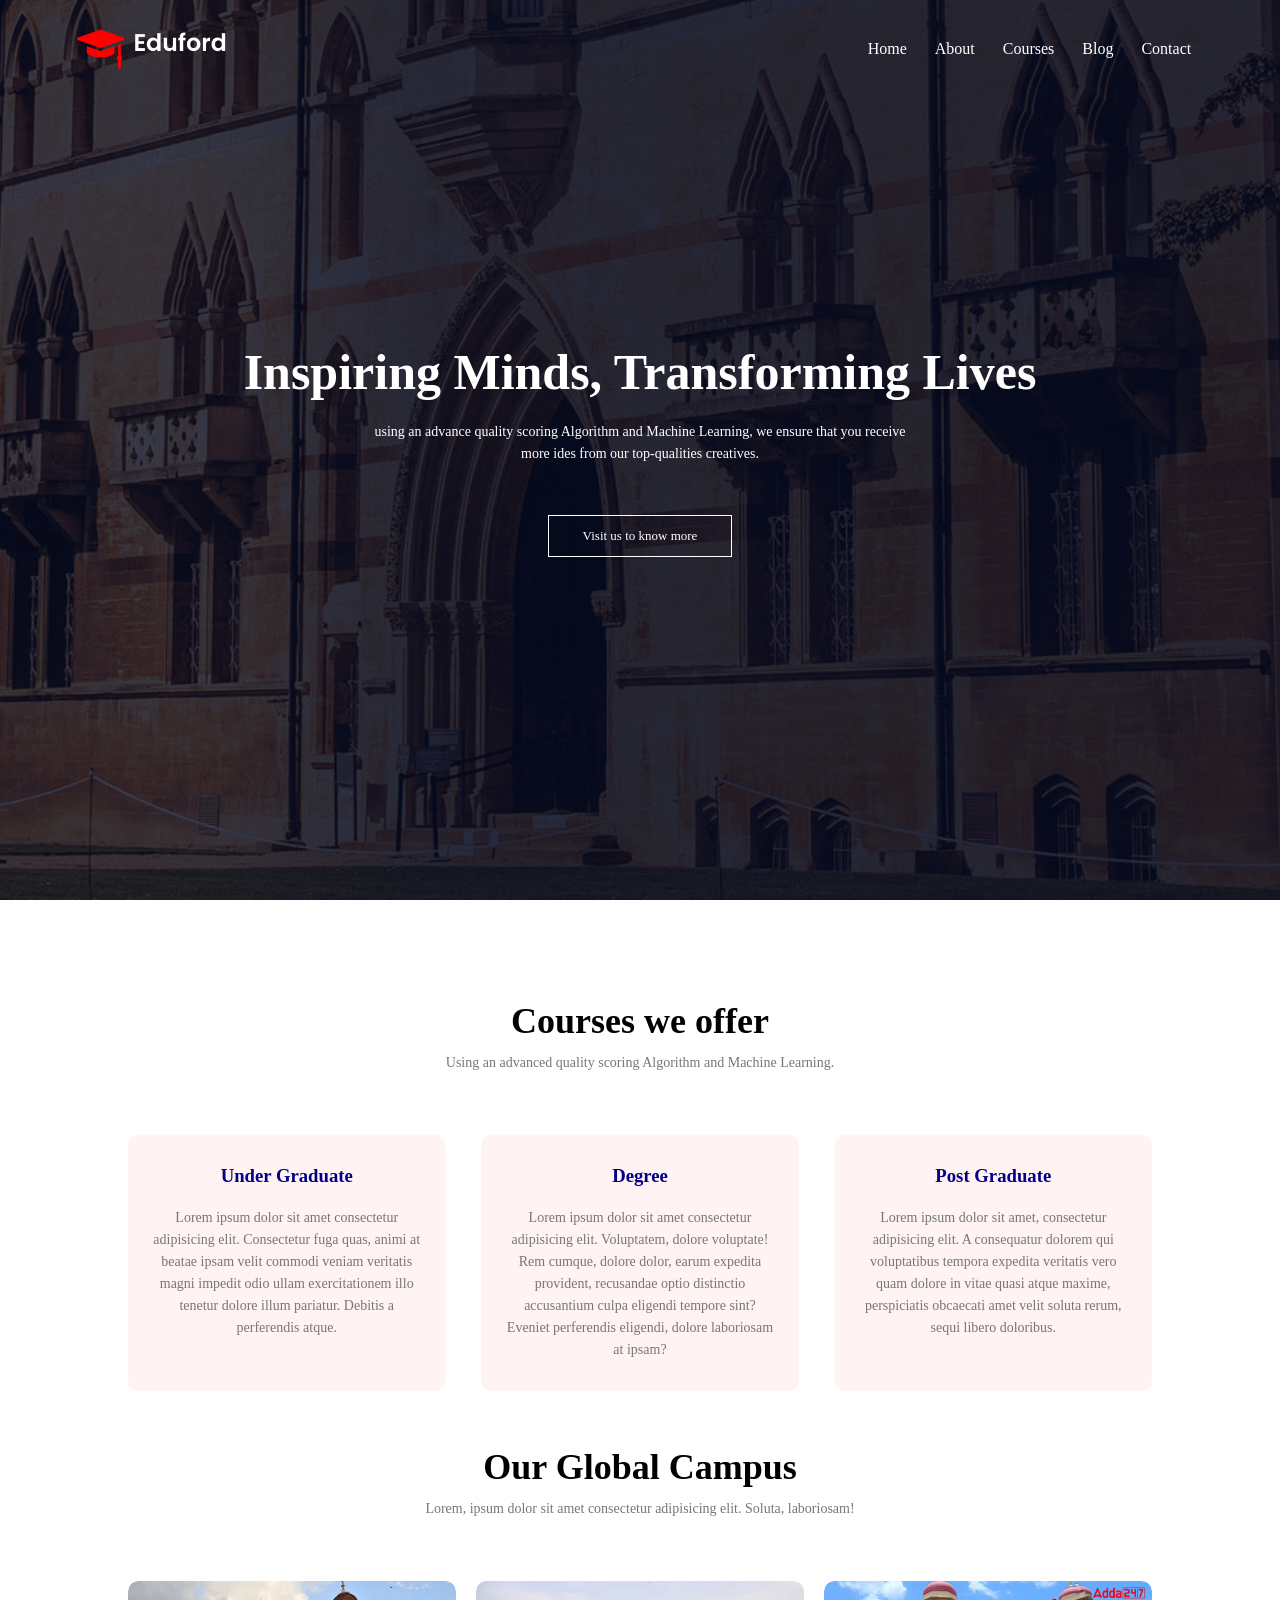
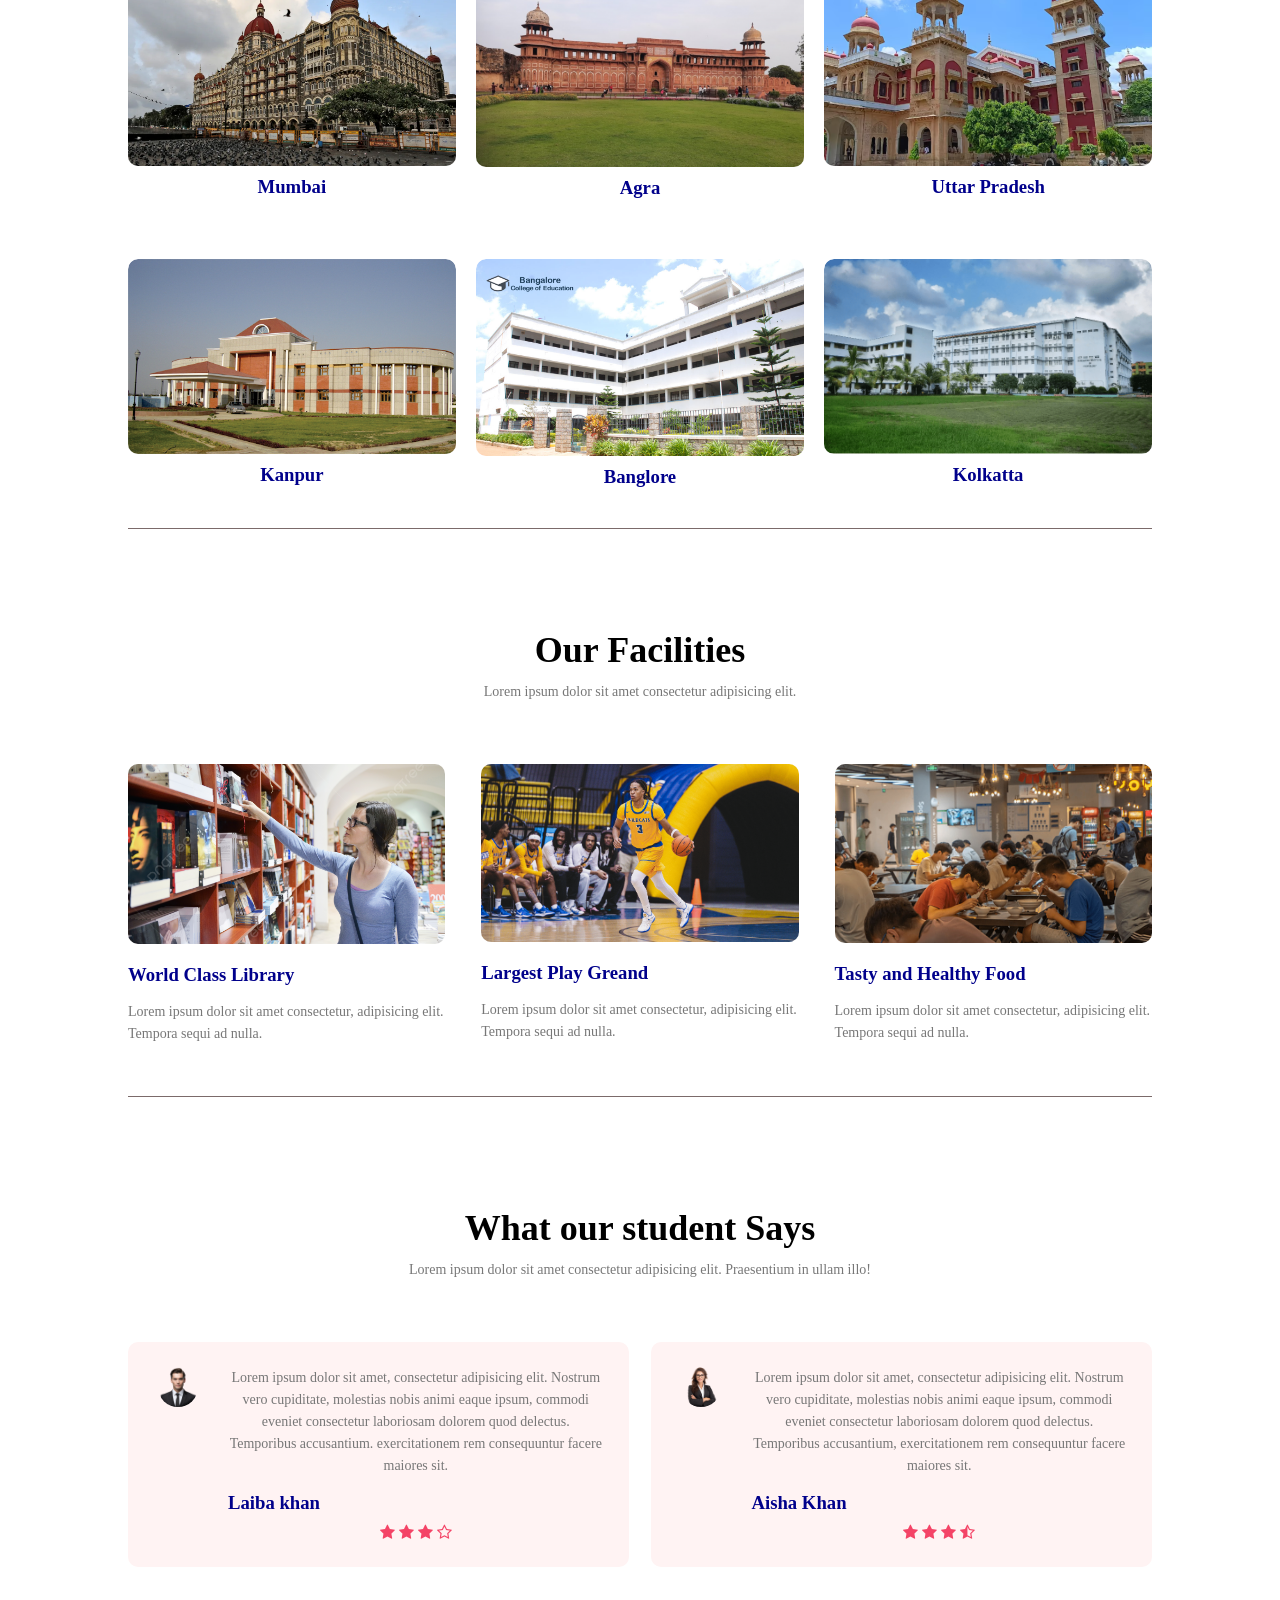
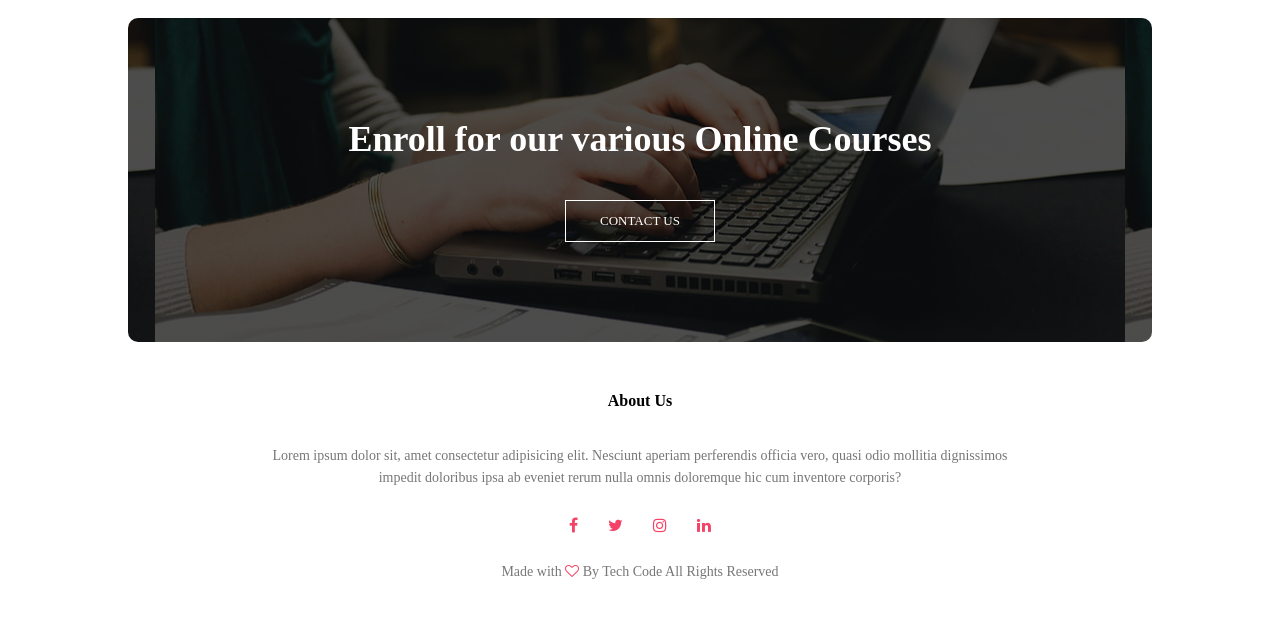
<file: index.html>
<!DOCTYPE html>
<html lang="en">
<head>
    <meta charset="UTF-8">
    <meta name="viewport" content="width=device-width, initial-scale=1.0">
    <title>College Website</title>
    <link rel="stylesheet" href="style.css">
    <link rel="stylesheet" href="https://stackpath.bootstrapcdn.com/font-awesome/4.7.0/css/font-awesome.min.css">
</head>
<body>
    <section class="header">
        <nav>
            <a href="index.html"><img src="logo.png" alt=""></a>
            <div class="nav-links">
                <ul>
                    <li><a href="index.html">Home</a></li>
                    <li><a href="about.html">About</a></li>
                    <li><a href="courses.html">Courses</a></li>
                    <li><a href="blog.html">Blog</a></li>
                    <li><a href="contact.html">Contact</a></li>
                </ul>
            </div>
        </nav>

        <div class="text-box">
            <h1>Inspiring  Minds, Transforming Lives</h1>
            <p> using an advance quality scoring Algorithm and Machine Learning, we ensure that you receive  <br>
                more ides from our top-qualities creatives.
            </p>
            <a href="" class="hero-btn">Visit us to know more</a>
        </div>
    </section>

    <!-- ............Courses.............. -->
    <section class="course">
        <h1>Courses we offer</h1>
        <p>Using an advanced quality scoring Algorithm and Machine Learning.</p>

        <div class="row">
            <div class="course-col">
                <h3>Under Graduate</h3>
                <p>Lorem ipsum dolor sit amet consectetur adipisicing elit. Consectetur fuga quas, animi at beatae ipsam velit commodi veniam veritatis magni impedit odio ullam exercitationem illo tenetur dolore illum pariatur. Debitis a perferendis atque.</p>
            </div>
            <div class="course-col">
                <h3>Degree</h3>
                <p>Lorem ipsum dolor sit amet consectetur adipisicing elit. Voluptatem, dolore voluptate! Rem cumque, dolore dolor, earum expedita provident, recusandae optio distinctio accusantium culpa eligendi tempore sint? Eveniet perferendis eligendi, dolore laboriosam at ipsam?</p>
            </div>
            <div class="course-col">
                <h3>Post Graduate</h3>
                <p>Lorem ipsum dolor sit amet, consectetur adipisicing elit. A consequatur dolorem qui voluptatibus tempora expedita veritatis vero quam dolore in vitae quasi atque maxime, perspiciatis obcaecati amet velit soluta rerum, sequi libero doloribus.</p>
            </div>
        </div>
    </section>

    <!-- ..............Campus.......... -->
     <section class="campus">
        <h1>Our Global Campus</h1>
        <p>Lorem, ipsum dolor sit amet consectetur adipisicing elit. Soluta, laboriosam!</p>

        <div class="row">
            <div class="campus-col">
                <img src="mumbai.png" alt="">
                <div class="layer">
                    <h3>Mumbai</h3>
                </div>
            </div>

            <div class="campus-col">
                <img src="agra.png" alt="">
                <div class="layer">
                    <h3>Agra</h3>
                </div>
            </div>

            <div class="campus-col">
                <img src="oldest.png" alt="">
                <div class="layer">
                    <h3>Uttar Pradesh</h3>
                </div>
            </div>
        </div>

        <div class="row2">

            <div class="campus-col">
                <img src="kanpur.png" alt="">
                <div class="layer">
                    <h3>Kanpur</h3>
                </div>
            </div>

            <div class="campus-col">
                <img src="banglore2.png" alt="">
                <div class="layer">
                    <h3>Banglore</h3>
                </div>
            </div>

            <div class="campus-col">
                <img src="kolkata.png" alt="">
                <div class="layer">
                    <h3>Kolkatta</h3>
                </div>
            </div>
        </div>
        <hr>
     </section>

     <!-- ...........Facilities............. -->
      <section class="facilities">
        <h1>Our Facilities</h1>
        <p>Lorem ipsum dolor sit amet consectetur adipisicing elit.</p>
        <div class="row">
            <div class="facilities-col">
                <img src="lib.png" alt="">
                <h3>World Class Library</h3>
                <p>Lorem ipsum dolor sit amet consectetur, adipisicing elit. Tempora sequi ad nulla.</p>
            </div>

            <div class="facilities-col">
                <img src="game3.png" alt="">
                <h3>Largest Play Greand</h3>
                <p>Lorem ipsum dolor sit amet consectetur, adipisicing elit. Tempora sequi ad nulla.</p>
            </div>

            <div class="facilities-col">
                <img src="cantin1.jpg" alt="">
                <h3>Tasty and Healthy Food</h3>
                <p>Lorem ipsum dolor sit amet consectetur, adipisicing elit. Tempora sequi ad nulla.</p>
            </div>
        </div>
        <hr>
      </section>

      <!-- ..............testimonials section.............. -->
       <section class="testimonials">
        <h1>What our student Says</h1>
        <p>Lorem ipsum dolor sit amet consectetur adipisicing elit. Praesentium in ullam illo!</p>
        <div class="row">
            <div class="testimonials-col">
                <img src="man2.png" alt="">
                <div>
                    <p>Lorem ipsum dolor sit amet, consectetur adipisicing elit. Nostrum vero cupiditate, molestias nobis animi eaque ipsum, commodi eveniet consectetur laboriosam dolorem quod delectus. Temporibus accusantium. exercitationem rem consequuntur facere maiores sit.</p>
                    <h3>Laiba khan</h3>
                    <i class="fa fa-star"></i>
                    <i class="fa fa-star"></i>
                    <i class="fa fa-star"></i>
                    <i class="fa fa-star-o"></i>
                </div>
            </div>

            <div class="testimonials-col">
                <img src="girl2.png" alt="">
                <div>
                    <p>Lorem ipsum dolor sit amet, consectetur adipisicing elit. Nostrum vero cupiditate, molestias nobis animi eaque ipsum, commodi eveniet consectetur laboriosam dolorem quod delectus. Temporibus accusantium, exercitationem rem consequuntur facere maiores sit.</p>
                    <h3>Aisha Khan</h3>
                    <i class="fa fa-star"></i>
                    <i class="fa fa-star"></i>
                    <i class="fa fa-star"></i>
                    <i class="fa fa-star-half-o"></i>
                </div>
            </div>
        </div>
       </section>

       <!-- ................call to action secton....................... -->
        <section class="cta">
            <h1>Enroll for our various Online Courses</h1>
            <a href="" class="hero-btn">CONTACT US</a>
        </section>

        <!-- .............Footer section............... -->
         <section class="footer">
            <h4>About Us</h4>
            <p>Lorem ipsum dolor sit, amet consectetur adipisicing elit. Nesciunt aperiam perferendis officia vero, quasi odio mollitia dignissimos <br> impedit doloribus ipsa ab eveniet rerum nulla omnis doloremque hic cum inventore corporis?</p>

            <div class="icons">
                <i class="fa fa-facebook"></i>
                <i class="fa fa-twitter"></i>
                <i class="fa fa-instagram"></i>  
                <i class="fa fa-linkedin"></i>  
            </div>

            <p>Made with <i class="fa fa-heart-o"></i> By Tech Code All Rights Reserved</p>
         </section>
</body>
</html>
</file>
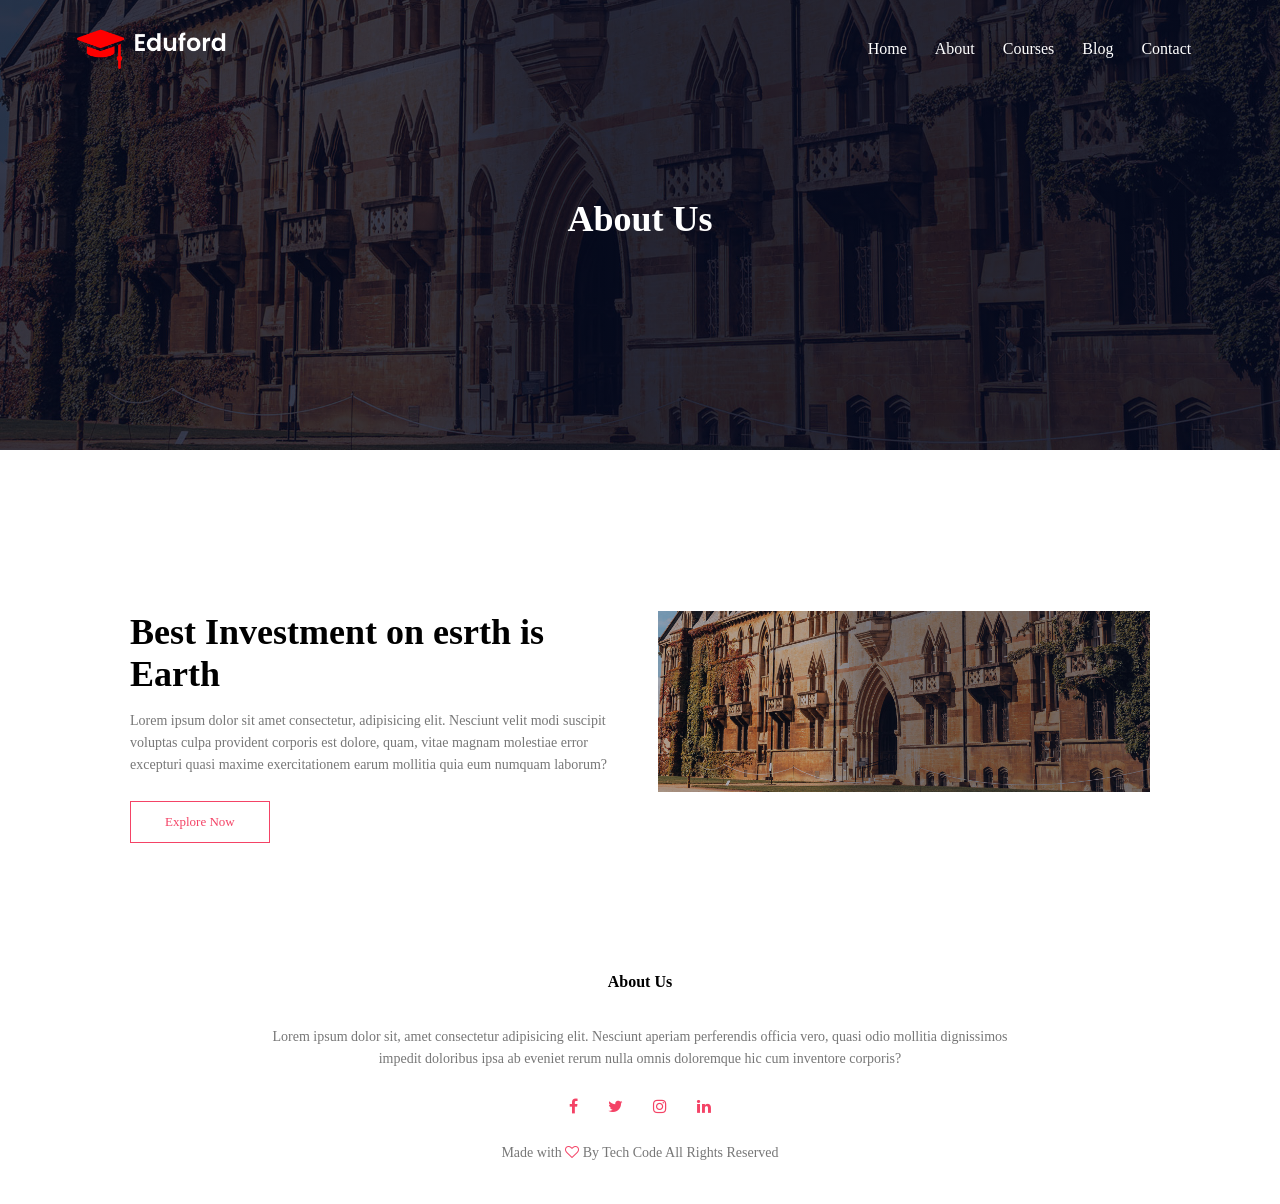
<file: about.html>
<!DOCTYPE html>
<html lang="en">

<head>
    <meta charset="UTF-8">
    <meta name="viewport" content="width=device-width, initial-scale=1.0">
    <title>College Website</title>
    <link rel="stylesheet" href="style.css">
    <link rel="stylesheet" href="https://stackpath.bootstrapcdn.com/font-awesome/4.7.0/css/font-awesome.min.css">
</head>

<body>
    <section class="sub-header">
        <nav>
            <a href="index.html"><img src="logo.png" alt=""></a>
            <div class="nav-links">
                <ul>
                    <li><a href="index.html">Home</a></li>
                    <li><a href="about.html">About</a></li>
                    <li><a href="courses.html">Courses</a></li>
                    <li><a href="blog.html">Blog</a></li>
                    <li><a href="contact.html">Contact</a></li>
                </ul>
            </div>
        </nav>

        <h1>About Us</h1>

    </section>

    <!-- ............about us................. -->
     
    <section class="about-us">
        <div class="rows">
        <div class="row">
            <div class="about-col">
                <h1>Best Investment on esrth is Earth</h1>
                <p>Lorem ipsum dolor sit amet consectetur, adipisicing elit. Nesciunt velit modi suscipit voluptas culpa provident corporis est dolore, quam, vitae magnam molestiae error excepturi quasi maxime exercitationem earum mollitia quia eum numquam laborum?</p>

                <a href="" class="hero-btn red-btn">Explore Now</a>
            </div>
            <div class="about-col">
                <img src="banner.png">
            </div>
        </div>
        </div>
    </section>
    

    <!-- .............Footer section............... -->
    <section class="footer">
        <h4>About Us</h4>
        <p>Lorem ipsum dolor sit, amet consectetur adipisicing elit. Nesciunt aperiam perferendis officia vero, quasi
            odio mollitia dignissimos <br> impedit doloribus ipsa ab eveniet rerum nulla omnis doloremque hic cum
            inventore corporis?</p>

        <div class="icons">
            <i class="fa fa-facebook"></i>
            <i class="fa fa-twitter"></i>
            <i class="fa fa-instagram"></i>
            <i class="fa fa-linkedin"></i>
        </div>

        <p>Made with <i class="fa fa-heart-o"></i> By Tech Code All Rights Reserved</p>
    </section>
</body>

</html>
</file>
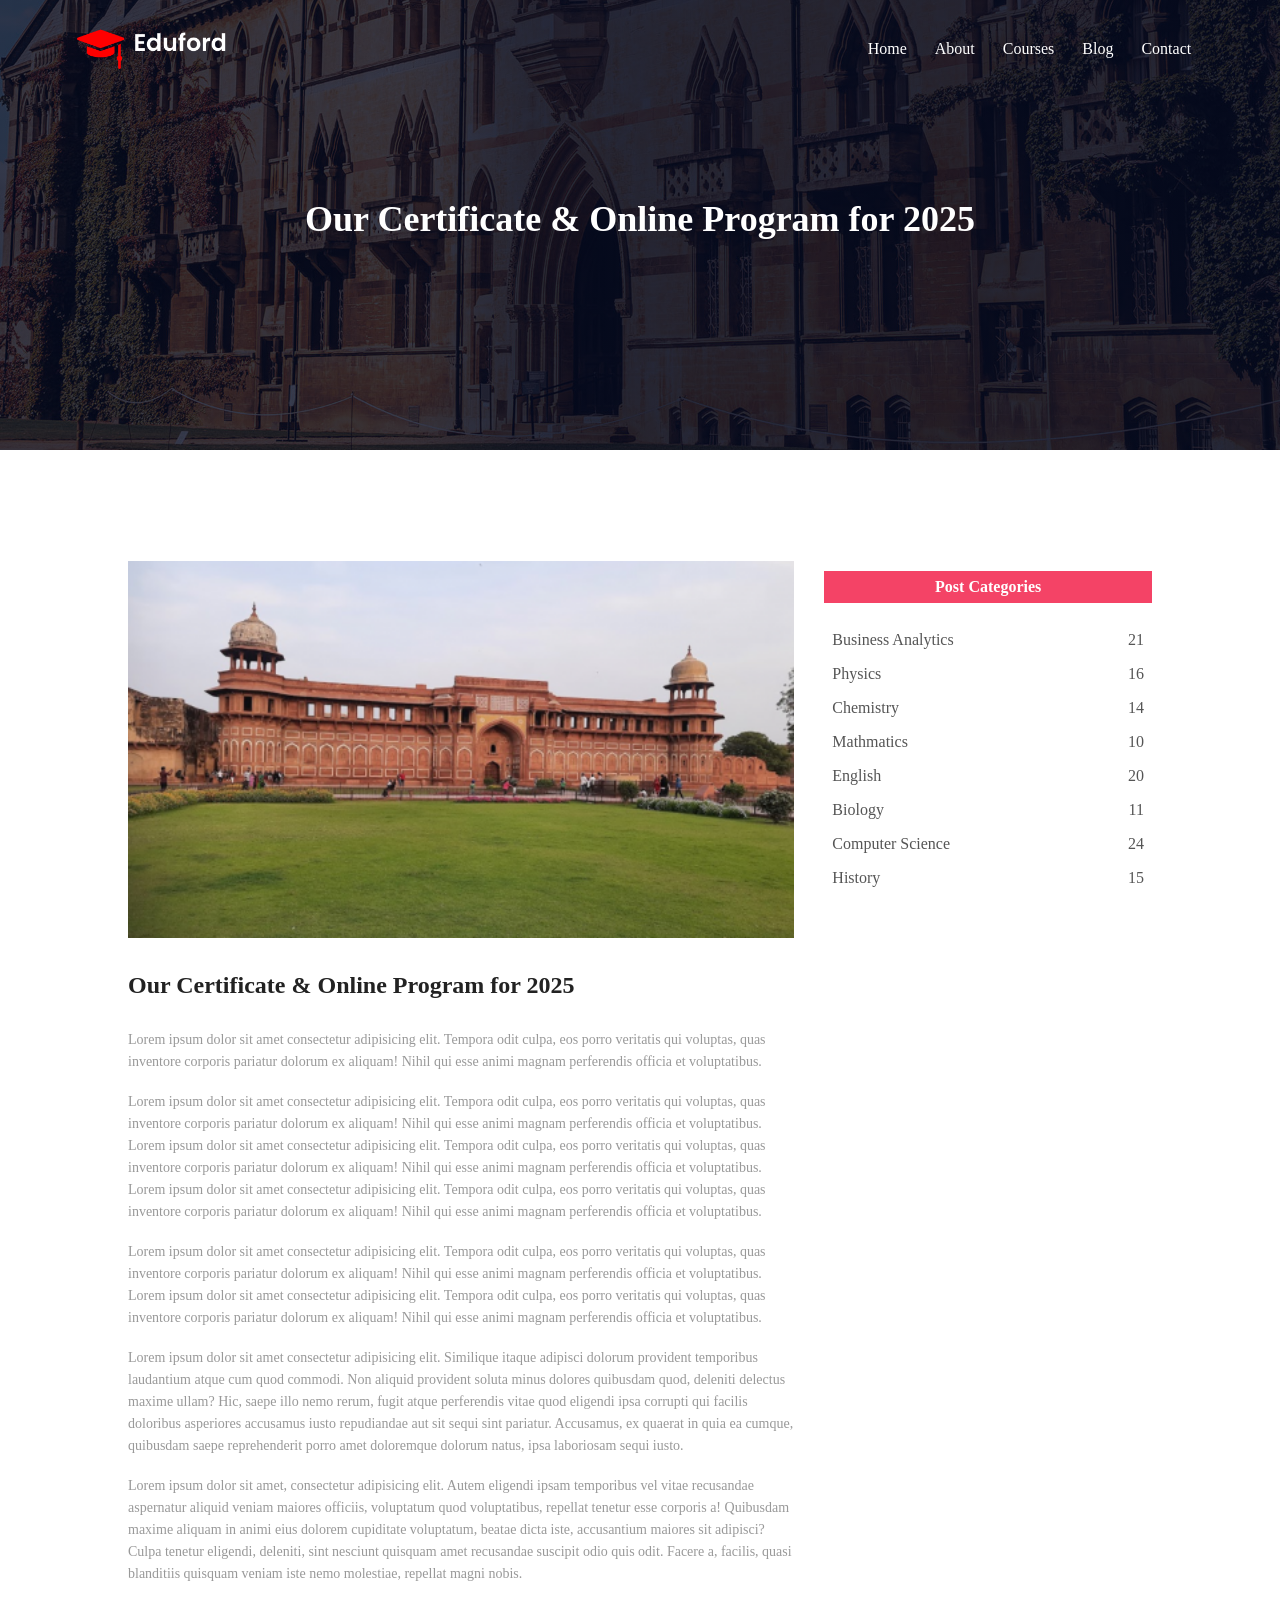
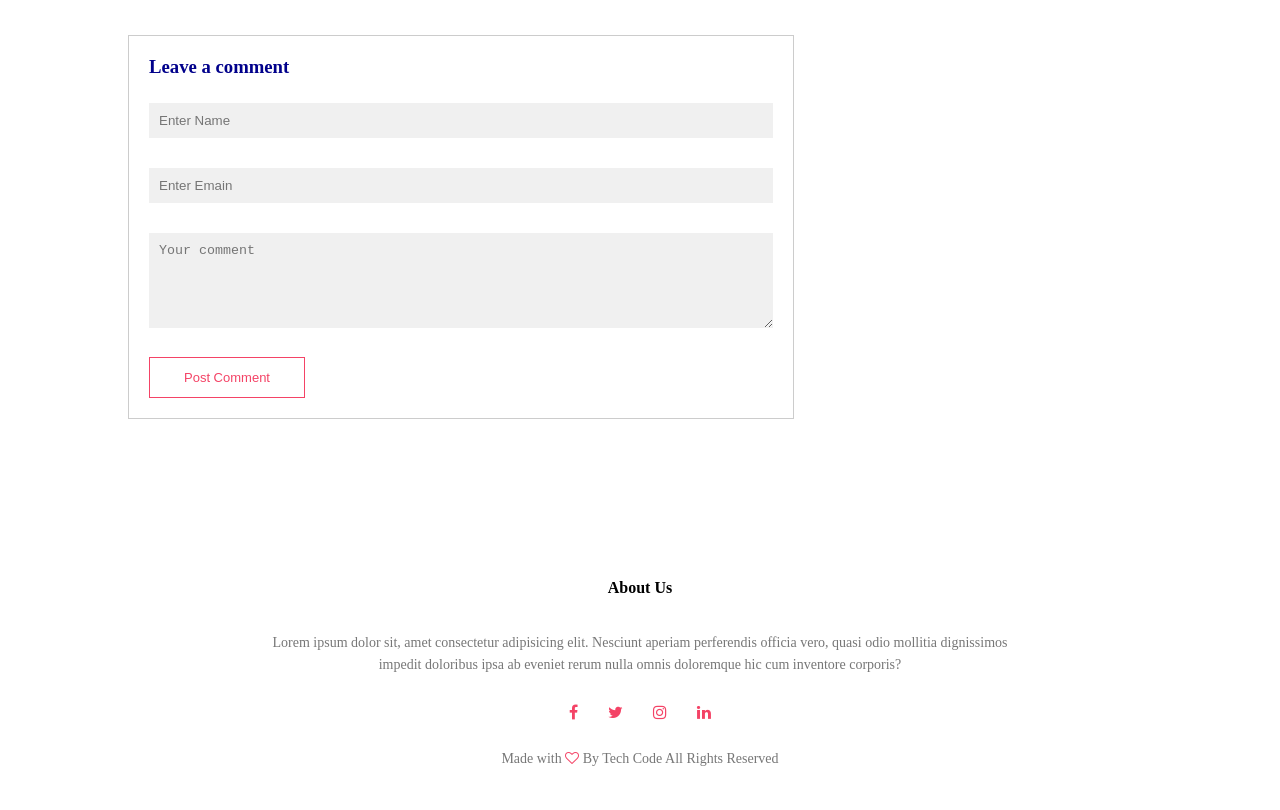
<file: blog.html>
<!DOCTYPE html>
<html lang="en">

<head>
    <meta charset="UTF-8">
    <meta name="viewport" content="width=device-width, initial-scale=1.0">
    <title>College Website</title>
    <link rel="stylesheet" href="style.css">
    <link rel="stylesheet" href="https://stackpath.bootstrapcdn.com/font-awesome/4.7.0/css/font-awesome.min.css">
</head>

<body>
    <section class="sub-header">
        <nav>
            <a href="index.html"><img src="logo.png" alt=""></a>
            <div class="nav-links">
                <ul>
                    <li><a href="index.html">Home</a></li>
                    <li><a href="about.html">About</a></li>
                    <li><a href="courses.html">Courses</a></li>
                    <li><a href="blog.html">Blog</a></li>
                    <li><a href="contact.html">Contact</a></li>
                </ul>
            </div>
        </nav>

        <h1>Our Certificate & Online Program for 2025</h1>

    </section>

    <!-- ..............Blog.................. -->
     <section class="blog-content">
        <div class="row">
            <div class="blog-left">
                <img src="agra.png">
                <h2>Our Certificate & Online Program for 2025</h2>
                <p>Lorem ipsum dolor sit amet consectetur adipisicing elit. Tempora odit culpa, eos porro veritatis qui voluptas, quas inventore corporis pariatur dolorum ex aliquam! Nihil qui esse animi magnam perferendis officia et voluptatibus.</p>
                <br>
                <p>Lorem ipsum dolor sit amet consectetur adipisicing elit. Tempora odit culpa, eos porro veritatis qui voluptas, quas inventore corporis pariatur dolorum ex aliquam! Nihil qui esse animi magnam perferendis officia et voluptatibus. Lorem ipsum dolor sit amet consectetur adipisicing elit. Tempora odit culpa, eos porro veritatis qui voluptas, quas inventore corporis pariatur dolorum ex aliquam! Nihil qui esse animi magnam perferendis officia et voluptatibus. Lorem ipsum dolor sit amet consectetur adipisicing elit. Tempora odit culpa, eos porro veritatis qui voluptas, quas inventore corporis pariatur dolorum ex aliquam! Nihil qui esse animi magnam perferendis officia et voluptatibus.</p>
                <br>
                <p>Lorem ipsum dolor sit amet consectetur adipisicing elit. Tempora odit culpa, eos porro veritatis qui voluptas, quas inventore corporis pariatur dolorum ex aliquam! Nihil qui esse animi magnam perferendis officia et voluptatibus. Lorem ipsum dolor sit amet consectetur adipisicing elit. Tempora odit culpa, eos porro veritatis qui voluptas, quas inventore corporis pariatur dolorum ex aliquam! Nihil qui esse animi magnam perferendis officia et voluptatibus.</p>
                <br>
                <p>Lorem ipsum dolor sit amet consectetur adipisicing elit. Similique itaque adipisci dolorum provident temporibus laudantium atque cum quod commodi. Non aliquid provident soluta minus dolores quibusdam quod, deleniti delectus maxime ullam? Hic, saepe illo nemo rerum, fugit atque perferendis vitae quod eligendi ipsa corrupti qui facilis doloribus asperiores accusamus iusto repudiandae aut sit sequi sint pariatur. Accusamus, ex quaerat in quia ea cumque, quibusdam saepe reprehenderit porro amet doloremque dolorum natus, ipsa laboriosam sequi iusto.</p>
                <br>
                <p>Lorem ipsum dolor sit amet, consectetur adipisicing elit. Autem eligendi ipsam temporibus vel vitae recusandae aspernatur aliquid veniam maiores officiis, voluptatum quod voluptatibus, repellat tenetur esse corporis a! Quibusdam maxime aliquam in animi eius dolorem cupiditate voluptatum, beatae dicta iste, accusantium maiores sit adipisci? Culpa tenetur eligendi, deleniti, sint nesciunt quisquam amet recusandae suscipit odio quis odit. Facere a, facilis, quasi blanditiis quisquam veniam iste nemo molestiae, repellat magni nobis.</p>

                <div class="comment-box">
                <h3>Leave a comment </h3>
                <form class="comment-form">
                    <input type="text" placeholder="Enter Name">
                    <input type="emain" placeholder="Enter Emain">
                    <textarea rows="5" placeholder="Your comment"></textarea>
                    <button type="submit" class="hero-btn red-btn">Post Comment</button>
                </form>
                </div>

            </div>

            <div class="blog-right">
                <h3>Post Categories</h3>
                <div>
                    <span>Business Analytics</span>
                    <span>21</span>
                </div>
                <div>
                    <span>Physics</span>
                    <span>16</span>
                </div>
                <div>
                    <span>Chemistry</span>
                    <span>14</span>
                </div>
                <div>
                    <span>Mathmatics</span>
                    <span>10</span>
                </div>
                <div>
                    <span>English</span>
                    <span>20</span>
                </div>
                <div>
                    <span>Biology</span>
                    <span>11</span>
                </div>
                <div>
                    <span>Computer Science</span>
                    <span>24</span>
                </div>
                <div>
                    <span>History</span>
                    <span>15</span>
                </div>
            </div>
        </div>
     </section>


    <!-- .............Footer section............... -->
    <section class="footer">
        <h4>About Us</h4>
        <p>Lorem ipsum dolor sit, amet consectetur adipisicing elit. Nesciunt aperiam perferendis officia vero, quasi
            odio mollitia dignissimos <br> impedit doloribus ipsa ab eveniet rerum nulla omnis doloremque hic cum
            inventore corporis?</p>

        <div class="icons">
            <i class="fa fa-facebook"></i>
            <i class="fa fa-twitter"></i>
            <i class="fa fa-instagram"></i>
            <i class="fa fa-linkedin"></i>
        </div>

        <p>Made with <i class="fa fa-heart-o"></i> By Tech Code All Rights Reserved</p>
    </section>
</body>

</html>
</file>
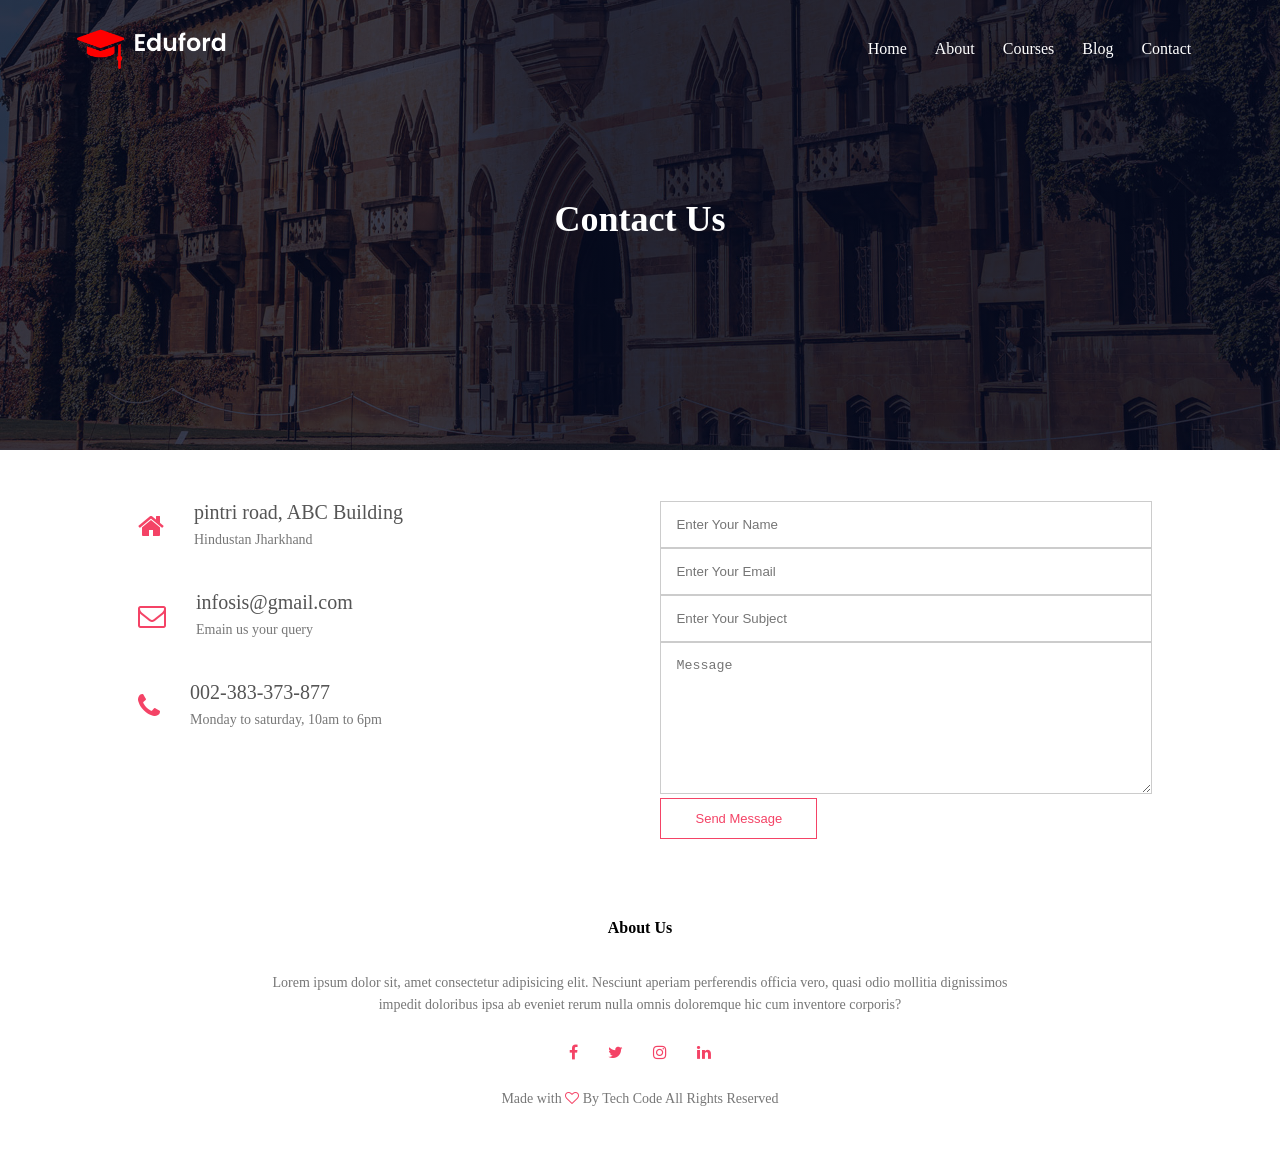
<file: contact.html>
<!DOCTYPE html>
<html lang="en">

<head>
    <meta charset="UTF-8">
    <meta name="viewport" content="width=device-width, initial-scale=1.0">
    <title>College Website</title>
    <link rel="stylesheet" href="style.css">
    <link rel="stylesheet" href="https://stackpath.bootstrapcdn.com/font-awesome/4.7.0/css/font-awesome.min.css">
</head>

<body>
    <section class="sub-header">
        <nav>
            <a href="index.html"><img src="logo.png" alt=""></a>
            <div class="nav-links">
                <ul>
                    <li><a href="index.html">Home</a></li>
                    <li><a href="about.html">About</a></li>
                    <li><a href="courses.html">Courses</a></li>
                    <li><a href="blog.html">Blog</a></li>
                    <li><a href="contact.html">Contact</a></li>
                </ul>
            </div>
        </nav>

        <h1>Contact Us</h1>

    </section>

    <!-- ............contact................. -->

    <!-- <section class="location">
        <iframe src="" frameborder="0"></iframe>
    </section> -->

    <section class="contact-us">
        <div class="row">
            <div class="contact-col">
                <div>
                    <i class="fa fa-home"></i>
                    <span>
                        <h5> pintri road, ABC Building</h5>
                        <p>Hindustan Jharkhand</p>
                    </span>
                </div>
                <div>
                    <i class="fa fa-envelope-o"></i>
                    <span>
                        <h5> infosis@gmail.com</h5>
                        <p>Emain us your query</p>
                    </span>
                </div>
                <div>
                    <i class="fa fa-phone"></i>
                    <span>
                        <h5>002-383-373-877</h5>
                        <p>Monday to saturday, 10am to 6pm</p>
                    </span>
                </div>
            </div>

            <div class="contact-col">
                <form action="form-handler.java" method="post">
                    <input type="text" name="name" placeholder="Enter Your Name" required>
                    <input type="text" name="email" placeholder="Enter Your Email" required>
                    <input type="text" name="subject" placeholder="Enter Your Subject" required>

                    <textarea rows="8" name="message" placeholder="Message"></textarea>
                    <button type="submit" class="hero-btn red-btn">Send Message</button>
                </form>
            </div>
        </div>
    </section>

    <!-- .............Footer section............... -->
    <section class="footer">
        <h4>About Us</h4>
        <p>Lorem ipsum dolor sit, amet consectetur adipisicing elit. Nesciunt aperiam perferendis officia vero, quasi
            odio mollitia dignissimos <br> impedit doloribus ipsa ab eveniet rerum nulla omnis doloremque hic cum
            inventore corporis?</p>

        <div class="icons">
            <i class="fa fa-facebook"></i>
            <i class="fa fa-twitter"></i>
            <i class="fa fa-instagram"></i>
            <i class="fa fa-linkedin"></i>
        </div>

        <p>Made with <i class="fa fa-heart-o"></i> By Tech Code All Rights Reserved</p>
    </section>
</body>

</html>
</file>
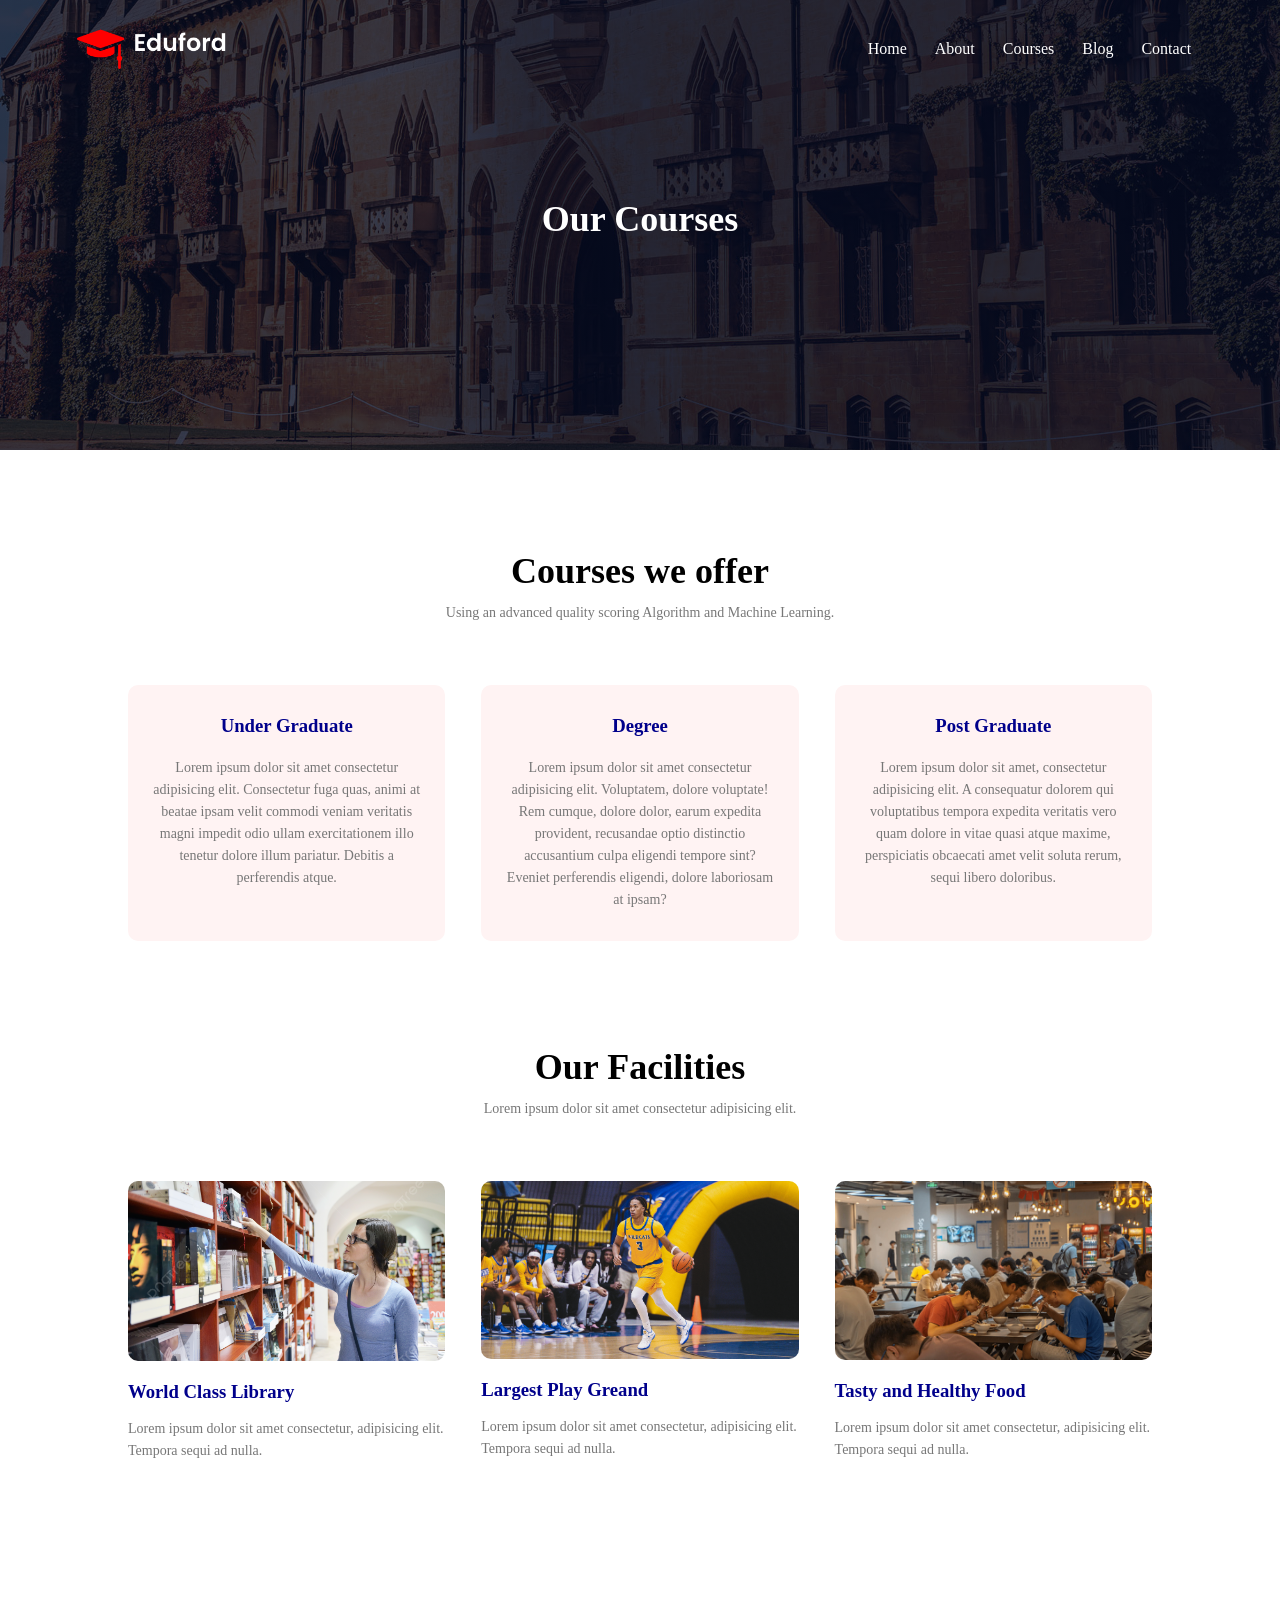
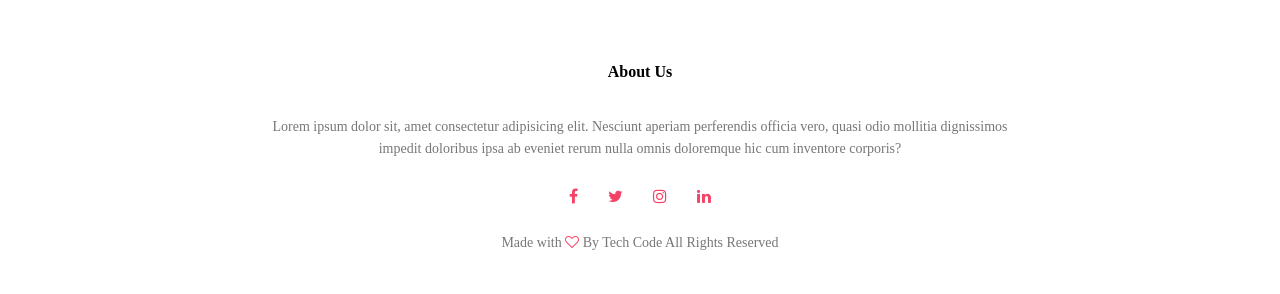
<file: courses.html>
<!DOCTYPE html>
<html lang="en">

<head>
    <meta charset="UTF-8">
    <meta name="viewport" content="width=device-width, initial-scale=1.0">
    <title>College Website</title>
    <link rel="stylesheet" href="style.css">
    <link rel="stylesheet" href="https://stackpath.bootstrapcdn.com/font-awesome/4.7.0/css/font-awesome.min.css">
</head>

<body>
    <section class="sub-header">
        <nav>
            <a href="index.html"><img src="logo.png" alt=""></a>
            <div class="nav-links">
                <ul>
                    <li><a href="index.html">Home</a></li>
                    <li><a href="about.html">About</a></li>
                    <li><a href="courses.html">Courses</a></li>
                    <li><a href="blog.html">Blog</a></li>
                    <li><a href="contact.html">Contact</a></li>
                </ul>
            </div>
        </nav>

        <h1>Our Courses</h1>

    </section>

    <!-- ............courses................. -->
    
    <section class="course">
        <h1>Courses we offer</h1>
        <p>Using an advanced quality scoring Algorithm and Machine Learning.</p>

        <div class="row">
            <div class="course-col">
                <h3>Under Graduate</h3>
                <p>Lorem ipsum dolor sit amet consectetur adipisicing elit. Consectetur fuga quas, animi at beatae ipsam velit commodi veniam veritatis magni impedit odio ullam exercitationem illo tenetur dolore illum pariatur. Debitis a perferendis atque.</p>
            </div>
            <div class="course-col">
                <h3>Degree</h3>
                <p>Lorem ipsum dolor sit amet consectetur adipisicing elit. Voluptatem, dolore voluptate! Rem cumque, dolore dolor, earum expedita provident, recusandae optio distinctio accusantium culpa eligendi tempore sint? Eveniet perferendis eligendi, dolore laboriosam at ipsam?</p>
            </div>
            <div class="course-col">
                <h3>Post Graduate</h3>
                <p>Lorem ipsum dolor sit amet, consectetur adipisicing elit. A consequatur dolorem qui voluptatibus tempora expedita veritatis vero quam dolore in vitae quasi atque maxime, perspiciatis obcaecati amet velit soluta rerum, sequi libero doloribus.</p>
            </div>
        </div>
    </section>

    <!-- ...........Facilities............. -->
      <section class="facilities">
        <h1>Our Facilities</h1>
        <p>Lorem ipsum dolor sit amet consectetur adipisicing elit.</p>
        <div class="row">
            <div class="facilities-col">
                <img src="lib.png" alt="">
                <h3>World Class Library</h3>
                <p>Lorem ipsum dolor sit amet consectetur, adipisicing elit. Tempora sequi ad nulla.</p>
            </div>

            <div class="facilities-col">
                <img src="game3.png" alt="">
                <h3>Largest Play Greand</h3>
                <p>Lorem ipsum dolor sit amet consectetur, adipisicing elit. Tempora sequi ad nulla.</p>
            </div>

            <div class="facilities-col">
                <img src="cantin1.jpg" alt="">
                <h3>Tasty and Healthy Food</h3>
                <p>Lorem ipsum dolor sit amet consectetur, adipisicing elit. Tempora sequi ad nulla.</p>
            </div>
        </div>
      </section>

     
    <!-- .............Footer section............... -->
    <section class="footer">
        <h4>About Us</h4>
        <p>Lorem ipsum dolor sit, amet consectetur adipisicing elit. Nesciunt aperiam perferendis officia vero, quasi
            odio mollitia dignissimos <br> impedit doloribus ipsa ab eveniet rerum nulla omnis doloremque hic cum
            inventore corporis?</p>

        <div class="icons">
            <i class="fa fa-facebook"></i>
            <i class="fa fa-twitter"></i>
            <i class="fa fa-instagram"></i>
            <i class="fa fa-linkedin"></i>
        </div>

        <p>Made with <i class="fa fa-heart-o"></i> By Tech Code All Rights Reserved</p>
    </section>
</body>

</html>
</file>
<file: style.css>
*{
    margin: 0;
    padding: 0;
}

.header{
    min-height: 100vh;
    width: 100%;
    background-image: linear-gradient(rgba(4,9,30,0.7),rgba(4,9,30,0.7)),url(banner.png);
    background-position: center;
    background-size: cover;
    position: relative;
}

nav{
    display: flex;
    padding: 2% 6%;
    justify-content: space-between;
    align-items: center;
}

nav img{
    width: 150px;
}

.nav-links{
    flex: 1;
    text-align: right;
}

.nav-links ul li{
    /* list-style: none; */
    display: inline-block;
    padding: 8px 12px;
    position: relative;
}

.nav-links ul li a{
    color: white;
    text-decoration: none;
    /* font-size: 18px; */
}

.nav-links ul li a:hover{
    color: rgb(145, 8, 8);
    font-size: 1.02rem;
}

.text-box{
    width: 90%;
    color: white;
    position: absolute;
    top: 50%;
    left: 50%;
    transform: translate(-50%, -50%);
    text-align: center;
}

.text-box h1{
    font-size: 50px;
}

.text-box p{
    margin: 10px 0 40px;
    font-size: 14px;
    color: white;
}

.hero-btn{
    display: inline-block;
    text-decoration: none;
    color: white;
    border: 1px solid white;
    padding: 12px 34px;
    font-size: 13px;
    background: transparent;
    position: relative;
    cursor: pointer;
}

.hero-btn:hover{
    border: 1px solid #f44366;
    background: #f44366;
    transition: 1s;
}

/* ........courses......... */
.course{
    width: 80%;
    margin: auto;
    text-align: center;
    padding-top: 100px;
}

h1{
    font-size: 36px;
    font-weight: 600;
}

p{
    color: #777;
    font-size: 14px;
    font-weight: 300;
    line-height: 22px;
    padding: 10px;
}

.row{
    margin-top: 5%;
    display: flex;
    justify-content: space-between;
}

.row2{
    margin-top: 2%;
    display: flex;
    justify-content: space-between;
}

.course-col{
    flex-basis: 31%;
    background: #fff3f3;
    border-radius: 10px;
    margin-bottom: 5px;
    padding: 20px 12px;
    box-sizing: border-box;
    transition: 0.5s;
    cursor: pointer;
}

h3{
    text-align: center;
    font-weight: 600;
    margin: 10px 0;
    color: darkblue;
}

.course-col:hover{
    box-shadow: 0 0 20px 0px rgba(221, 4, 4, 0.2);
}

/* ..........Campus........... */
.campus{
    width: 80%;
    margin: auto;
    text-align: center;
    padding-top: 50px;
}

.campus-col{
    flex-basis: 32%;
    border-radius: 10px;
    margin-bottom: 30px;
    position: relative;
    overflow: hidden;
}

.campus-col img{
    width: 100%;
    border-radius: 10px;
    display: block;
}

.layer{
    background: transparent;
    height: 100%;
    width: 100%;
    position: relative;
    top: 0;
    left: 0;
    transition: 0.5s;
}

hr{
    border: 0;
    background: rgb(123, 106, 106);
    height: 1.2px;
}

/* ..............Facilities............... */
.facilities{
    width: 80%;
    margin: auto;
    text-align: center;
    padding: 100px;
}

.facilities-col{
    flex-basis: 31%;
    border-radius: 10px;
    margin-bottom: 5%;
    text-align: left;
}

.facilities-col img{
    width: 100%;
    border-radius: 10px;
}

.facilities-col h3{
    margin:  16px 0 15px 0;
    text-align: left;
}

.facilities-col p{
    padding: 0;
}

/* ...........testimonials section............. */
.testimonials{
    width: 80%;
    margin: auto;
    padding-top: 10px;
    text-align: center;
}

.testimonials-col{
    flex-basis: 44%;
    border-radius: 10px;
    margin-bottom: 5%;
    background: #fff3f3;
    padding: 25px;
    /* text-align: lefts; */
    cursor: pointer;
    display: flex;
}

.testimonials-col img{
    height: 40px;
    margin-left: 5px;
    margin-right: 30px;
    border-radius: 50%;
}

.testimonials-col p{
    padding: 0;
}

.testimonials-col h3{
    margin-top: 15px;
    text-align: left;
}

.testimonials-col .fa{
    color: #f44366;
}

/* <!-- ................call to action secton....................... --> */
.cta{
    margin: auto;
    width: 80%;
    background-image: linear-gradient( rgba(0,0,0,0.7),  rgba(0,0,0,0.7)),
    url(tttt.jpg);
    background-position: center;
    background-color: cover;
    border-radius: 10px;
    text-align: center;
    padding: 100px 0;
}

.cta h1{
    color: white;
    margin-bottom: 40px;
    padding: 0;
}

/* .............Footer section............ */
.footer{
    width: 100%;
    text-align: center;
    padding: 30px 0;
}

.footer h4{
    margin-bottom: 25px;
    margin-top: 20px;
    font-weight: 600;
}

.icons .fa{
    color: #f44366;
    margin: 0 13px;
    cursor: pointer;
    padding: 18px 0;
}

.fa-heart-o{
    color: #f44366;
}

/* ...............about us page............... */

.sub-header{
    height: 50vh;
    width: 100%;
    background-image: linear-gradient(rgba(4,9,30,0.7), rgba(4,9,30,0.7)),
    url(banner.png);
    background-position: center;
    background-size: cover;
    text-align: center;
    color: white;
}

.sub-header h1{
    margin-top: 100px;
}

.about-us {
    width: 100%;
    margin: auto;
    padding-top: 80px;
    padding-bottom: 50px;
}

.rows{
    margin: 0% 10%;
}

.about-col{
    flex-basis: 48%;
    padding: 30px 2px;
}

.about-col img{
    width: 100%;
}

.about-col h1{
    padding: 0;
}

.about-col p{
    padding: 15px 0 25px;
}

.red-btn{
    border: 1px solid #f44366;
    background: transparent;
    color: #f44366;
}

.red-btn:hover{
    color: white;
}

/* .................blog content................ */
.blog-content{
    width: 80%;
    margin: auto;
    padding: 60px 0;
}

.blog-left{
    flex-basis: 65%;
}

.blog-left img{
    width: 100%;
}

.blog-left h2{
    color: #222;
    font-weight: 600;
    margin: 30px 0;
}

.blog-left p{
    color: #999;
    padding: 0;
}

.blog-right{
    flex-basis: 32%;
}

.blog-right h3{
    background-color: #f44366;
    color: white;
    padding: 7px 0;
    font-size: 16px;
    margin-bottom: 20px;
}

.blog-right div{
    display: flex;
    align-items: center;
    justify-content: space-between;
    color: #555;
    padding: 8px;
    box-sizing: border-box;
}

.comment-box{
    border: 1px solid #ccc;
    margin: 50px 0;
    padding: 10px 20px;
}

.comment-box h3{
    text-align: left;
}

.comment-box input,
.comment-form textarea{
    width: 100%;
    padding: 10px;
    margin: 15px 0;
    box-sizing: border-box;
    border: none;
    outline: none;
    background: #f0f0f0;
}

.comment-form button{
    margin: 10px 0;
}

/* ..............contact................ */
.location{
    width: 80%;
    margin: auto;
    padding: 80px 0;
}

.location iframe{
    width: 100%;
}

.contact-us{
    width: 80%;
    margin: auto;
}

.contact-col{
    flex-basis: 48%;
    margin-bottom: 30px;
}

.contact-col div{
    display: flex;
    align-items: center;
    margin-bottom: 40px;
}

.contact-col div .fa{
    font-size: 28px;
    color: #f44366;
    margin: 10px;
    margin-right: 30px;
}

.contact-col div p{
    padding: 0;
}

.contact-col div h5{
    font-size: 20px;
    margin-bottom: 5px;
    color: #555;
    font-weight: 400;
}

.contact-col input,
.contact-col textarea{
    width: 100%;
    padding: 15px;
    outline: none;
    border: 1px solid #ccc;
    box-sizing: border-box;
}
</file>
